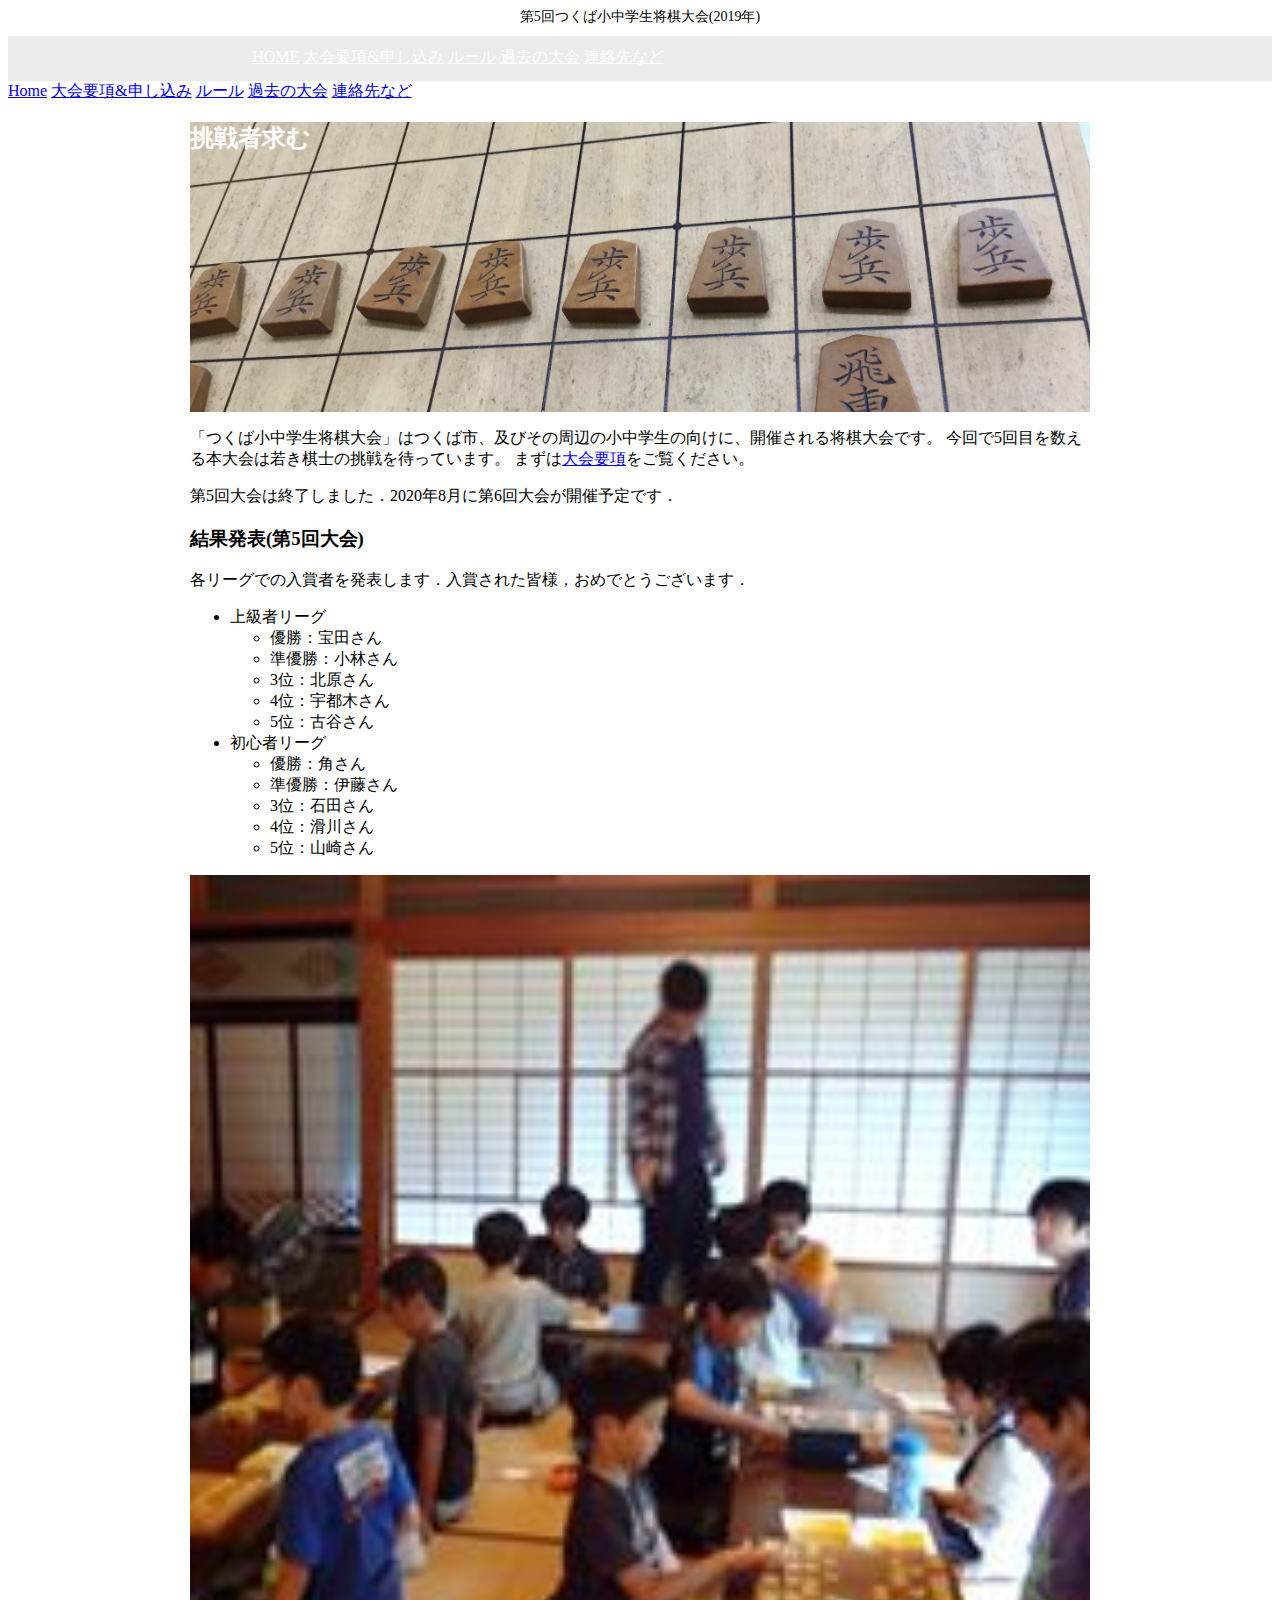
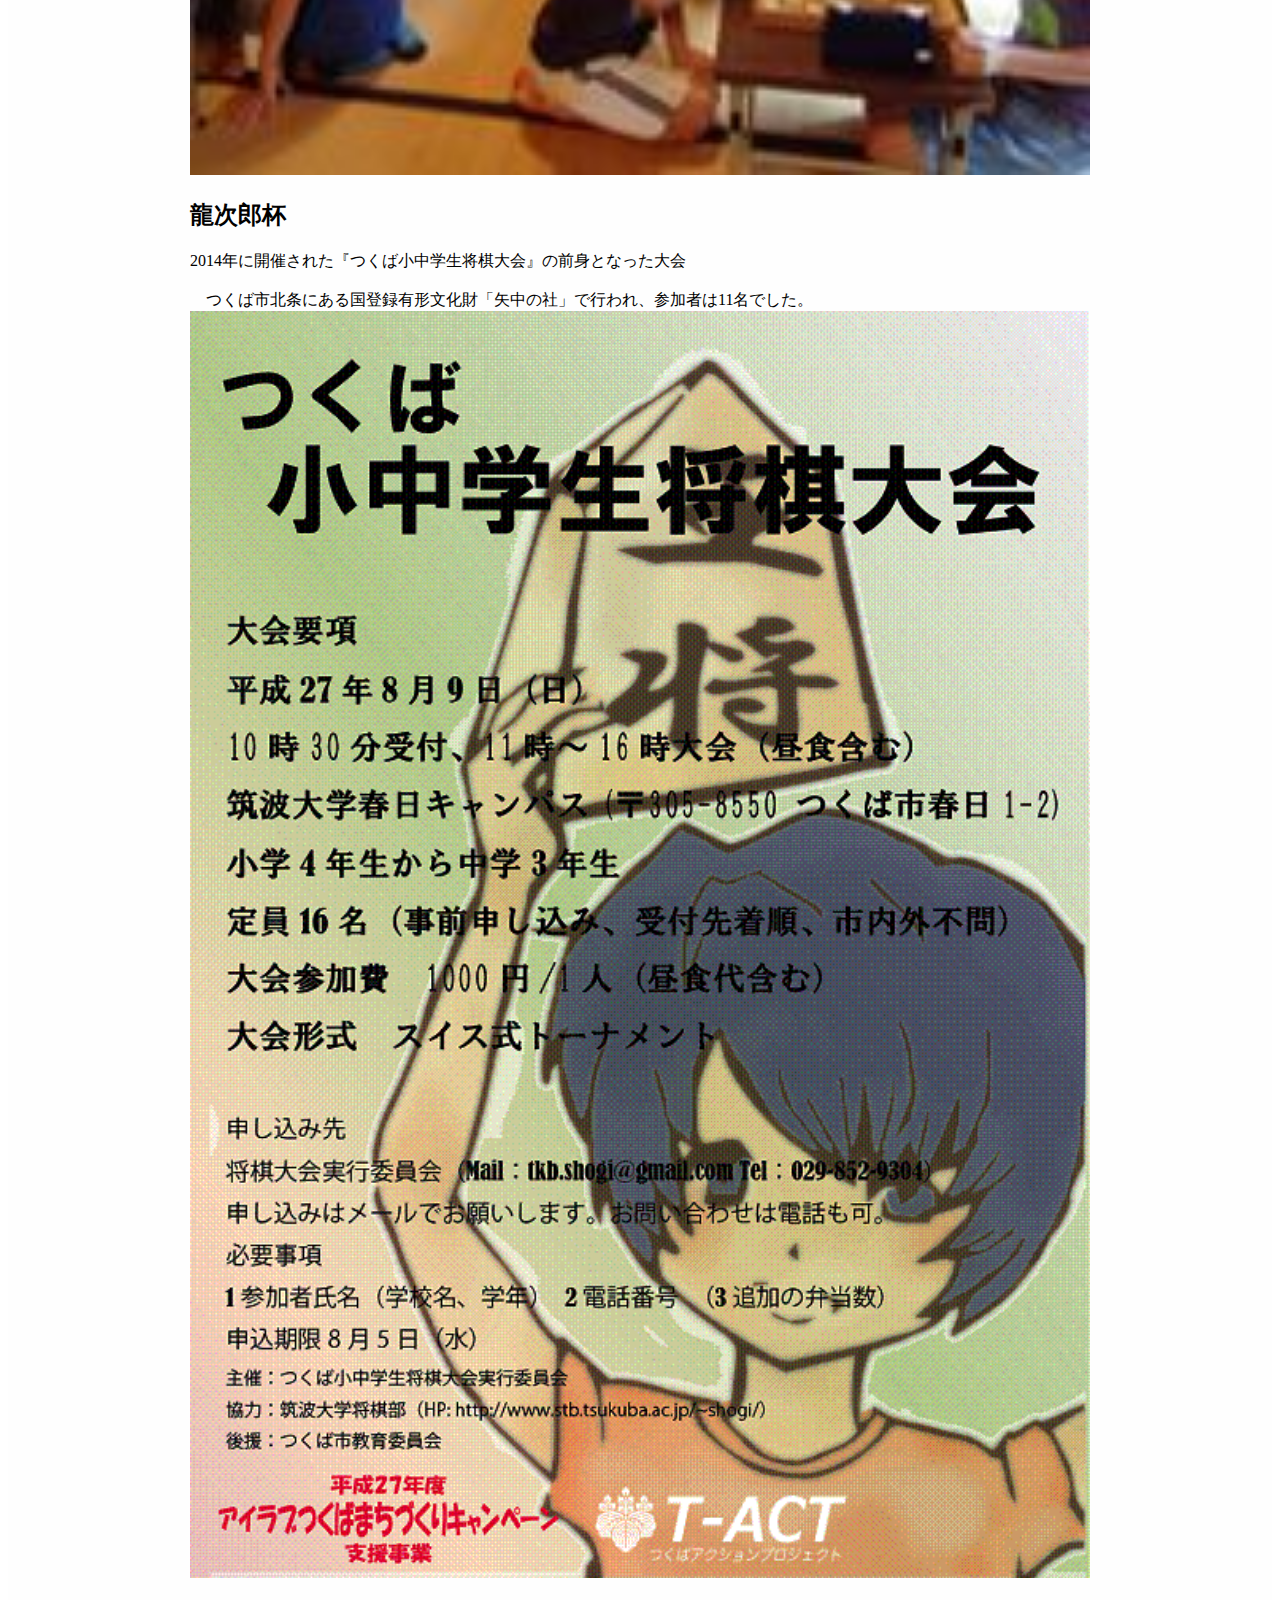
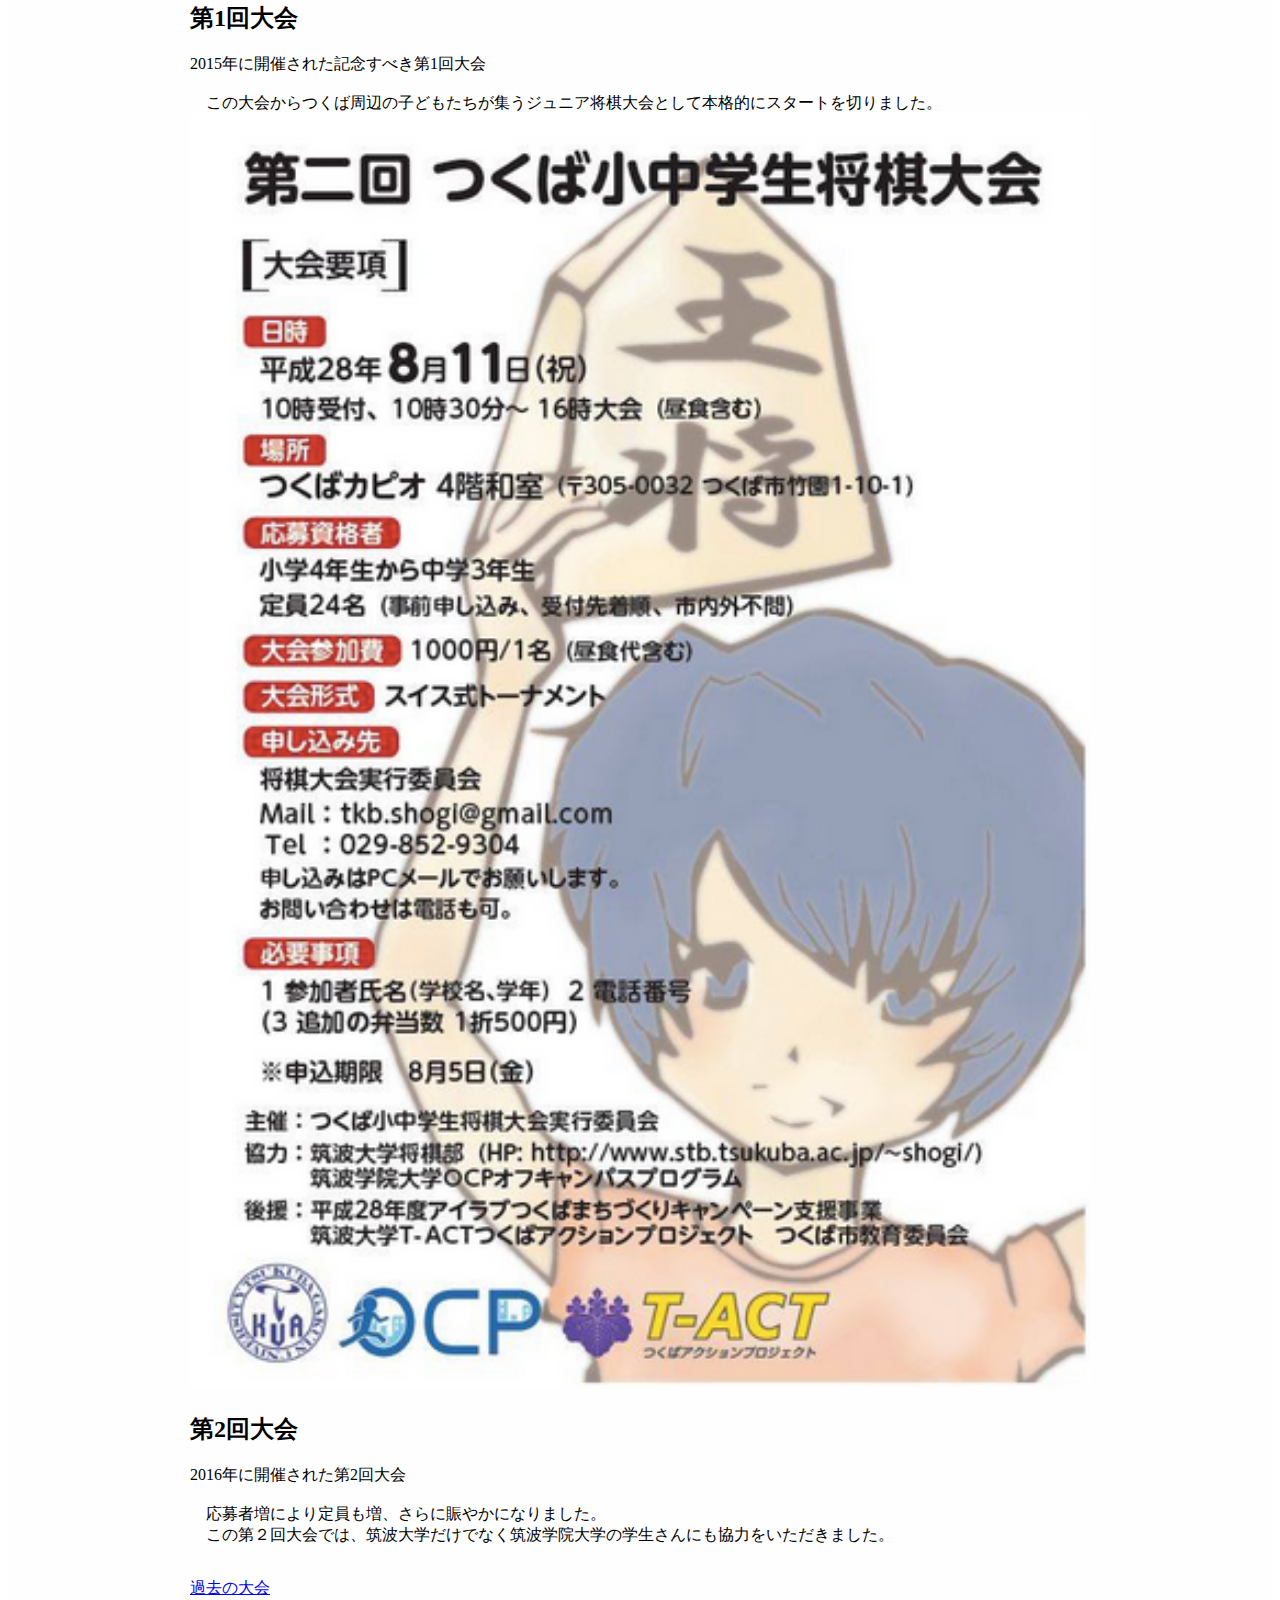
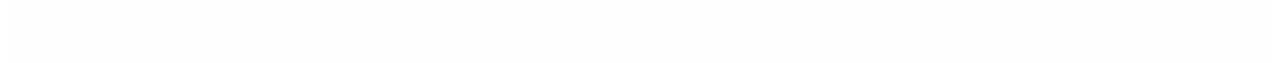
<file: docs/index.html>
<!DOCTYPE html>
<html lang="jp">

<head>
  <meta charset="UTF-8">
  <meta http-equiv="X-UA-Compatible" content="IE=edge">
  <meta name="viewport" content="width=device-width, initial-scale=1">
  <title>第5回つくば小中学生将棋大会</title>
  <meta name="description" content="つくば小中学生将棋大会ホームページ" />
  <link href="https://fonts.googleapis.com/css?family=Roboto:regular,bold,italic,thin,light,bolditalic,black,medium&amp;amp;lang=en" rel="stylesheet">
  <link href="https://fonts.googleapis.com/icon?family=Material+Icons" rel="stylesheet">
  <link href="https://code.getmdl.io/1.3.0/material.indigo-pink.min.css" rel="stylesheet">
  <link href="styles/main.css" rel="stylesheet">
</head>

<body id="top">
  <div class="mdl-layout mdl-js-layout mdl-layout--fixed-header">
    <header class="mdl-layout__header mdl-layout__header--waterfall site-header">
      <div class="mdl-layout__header-row">
            <span class="site-description">第5回つくば小中学生将棋大会(2019年)</span>
      </div>
      <div class="mdl-layout__header-row site-navigation-row mdl-layout--large-screen-only">
        <nav class="mdl-navigation mdl-typography--body-1-force-preferred-font">
          <a class="mdl-navigation__link" href="index.html">Home</a>
          <a class="mdl-navigation__link" href="about.html">大会要項&amp;申し込み</a>
          <a class="mdl-navigation__link" href="rule.html">ルール</a>
          <a class="mdl-navigation__link" href="past.html">過去の大会</a>
          <a class="mdl-navigation__link" href="contact.html">連絡先など</a>
        </nav>
      </div>
    </header>
    <div class="mdl-layout__drawer mdl-layout--small-screen-only">
      <nav class="mdl-navigation mdl-typography--body-1-force-preferred-font">
        <a class="mdl-navigation__link" href="index.html">Home</a>
        <a class="mdl-navigation__link" href="about.html">大会要項&amp;申し込み</a>
        <a class="mdl-navigation__link" href="rule.html">ルール</a>
        <a class="mdl-navigation__link" href="past.html">過去の大会</a>
        <a class="mdl-navigation__link" href="contact.html">連絡先など</a>
      </nav>
    </div>
    <main class="mdl-layout__content">
      <div class="site-content">

        <div class="container">
          <div class="mdl-grid site-max-width">
            <div class="mdl-cell mdl-cell--12-col mdl-card mdl-shadow--4dp welcome-card portfolio-card">
              <div class="mdl-card__title">
                <h2 class="mdl-card__title-text">挑戦者求む</h2>
              </div>
              <div class="mdl-card__supporting-text">
                <p>「つくば小中学生将棋大会」はつくば市、及びその周辺の小中学生の向けに、開催される将棋大会です。 今回で5回目を数える本大会は若き棋士の挑戦を待っています。 まずは<a href="about.html">大会要項</a>をご覧ください。</p>
                <p>第5回大会は終了しました．2020年8月に第6回大会が開催予定です．</p>
              </div>
            </div>
          </div>
          <div class="mdl-grid site-max-width">
              <div class="mdl-cell mdl-cell--12-col mdl-card mdl-shadow--4dp welcome-card portfolio-card">
                <h3 class="mdl-cell mdl-cell--12-col mdl-typography--headline">結果発表(第5回大会)</h3>
                <div class="mdl-cell mdl-cell--12-col mdl-card__supporting-text no-padding ">
                  各リーグでの入賞者を発表します．入賞された皆様，おめでとうございます．
                  <ul>
                    <li>上級者リーグ
                      <ul>
                        <li>優勝：宝田さん</li>
                        <li>準優勝：小林さん</li>
                        <li>3位：北原さん</li>
                        <li>4位：宇都木さん</li>
                        <li>5位：古谷さん</li>
                      </ul>
                    </li>
                    <li>初心者リーグ
                      <ul>
                        <li>優勝：角さん</li>
                        <li>準優勝：伊藤さん</li>
                        <li>3位：石田さん</li>
                        <li>4位：滑川さん</li>
                        <li>5位：山崎さん</li>
                      </ul>
                    </li>
                  </ul>
                </div>
              </div>
          </div>
          <div class="mdl-grid site-max-width">
            <div class="mdl-cell mdl-cell--12-col mdl-card mdl-shadow--4dp page-content">

              <section class="section--center mdl-grid site-max-width">
                <div class="mdl-cell mdl-card mdl-shadow--4dp portfolio-card">
                  <div class="mdl-card__media">
                    <img class="article-image" src="img/portfolio1.jpg" border="0" alt="">
                  </div>
                  <div class="mdl-card__title">
                    <h2 class="mdl-card__title-text">龍次郎杯</h2>
                  </div>
                  <div class="mdl-card__supporting-text">
                    2014年に開催された『つくば小中学生将棋大会』の前身となった大会<br>
                    <br> 　つくば市北条にある国登録有形文化財「矢中の社」で行われ、参加者は11名でした。
                  </div>
                </div>
                <div class="mdl-cell mdl-card mdl-shadow--4dp portfolio-card">
                  <div class="mdl-card__media">
                    <img class="article-image" src="img/portfolio2.jpg" border="0" alt="">
                  </div>
                  <div class="mdl-card__title">
                    <h2 class="mdl-card__title-text">第1回大会</h2>
                  </div>
                  <div class="mdl-card__supporting-text">
                    2015年に開催された記念すべき第1回大会<br>
                    <br> 　この大会からつくば周辺の子どもたちが集うジュニア将棋大会として本格的にスタートを切りました。
                  </div>
                </div>
                <div class="mdl-cell mdl-card mdl-shadow--4dp portfolio-card">
                  <div class="mdl-card__media">
                    <img class="article-image" src="img/portfolio3.jpg" border="0" alt="">
                  </div>
                  <div class="mdl-card__title">
                    <h2 class="mdl-card__title-text">第2回大会</h2>
                  </div>
                  <div class="mdl-card__supporting-text">
                    2016年に開催された第2回大会<br>
                    <br> 　応募者増により定員も増、さらに賑やかになりました。
                    <br> 　この第２回大会では、筑波大学だけでなく筑波学院大学の学生さんにも協力をいただきました。
                  </div>
                </div>
              </section>

              <section class="section--center mdl-grid site-max-width homepage-portfolio">
                <a class="mdl-button mdl-button--raised mdl-js-button mdl-js-ripple-effect mdl-button--accent" href="past.html">過去の大会</a>
              </section>
            </div>
          </div>
        </div>
      </div>
      <footer class="mdl-mini-footer">
        <div class="footer-container">

        </div>
      </footer>
    </main>
    <script src="https://code.getmdl.io/1.3.0/material.min.js" defer></script>
  </div>
</body>

</html>
</file>
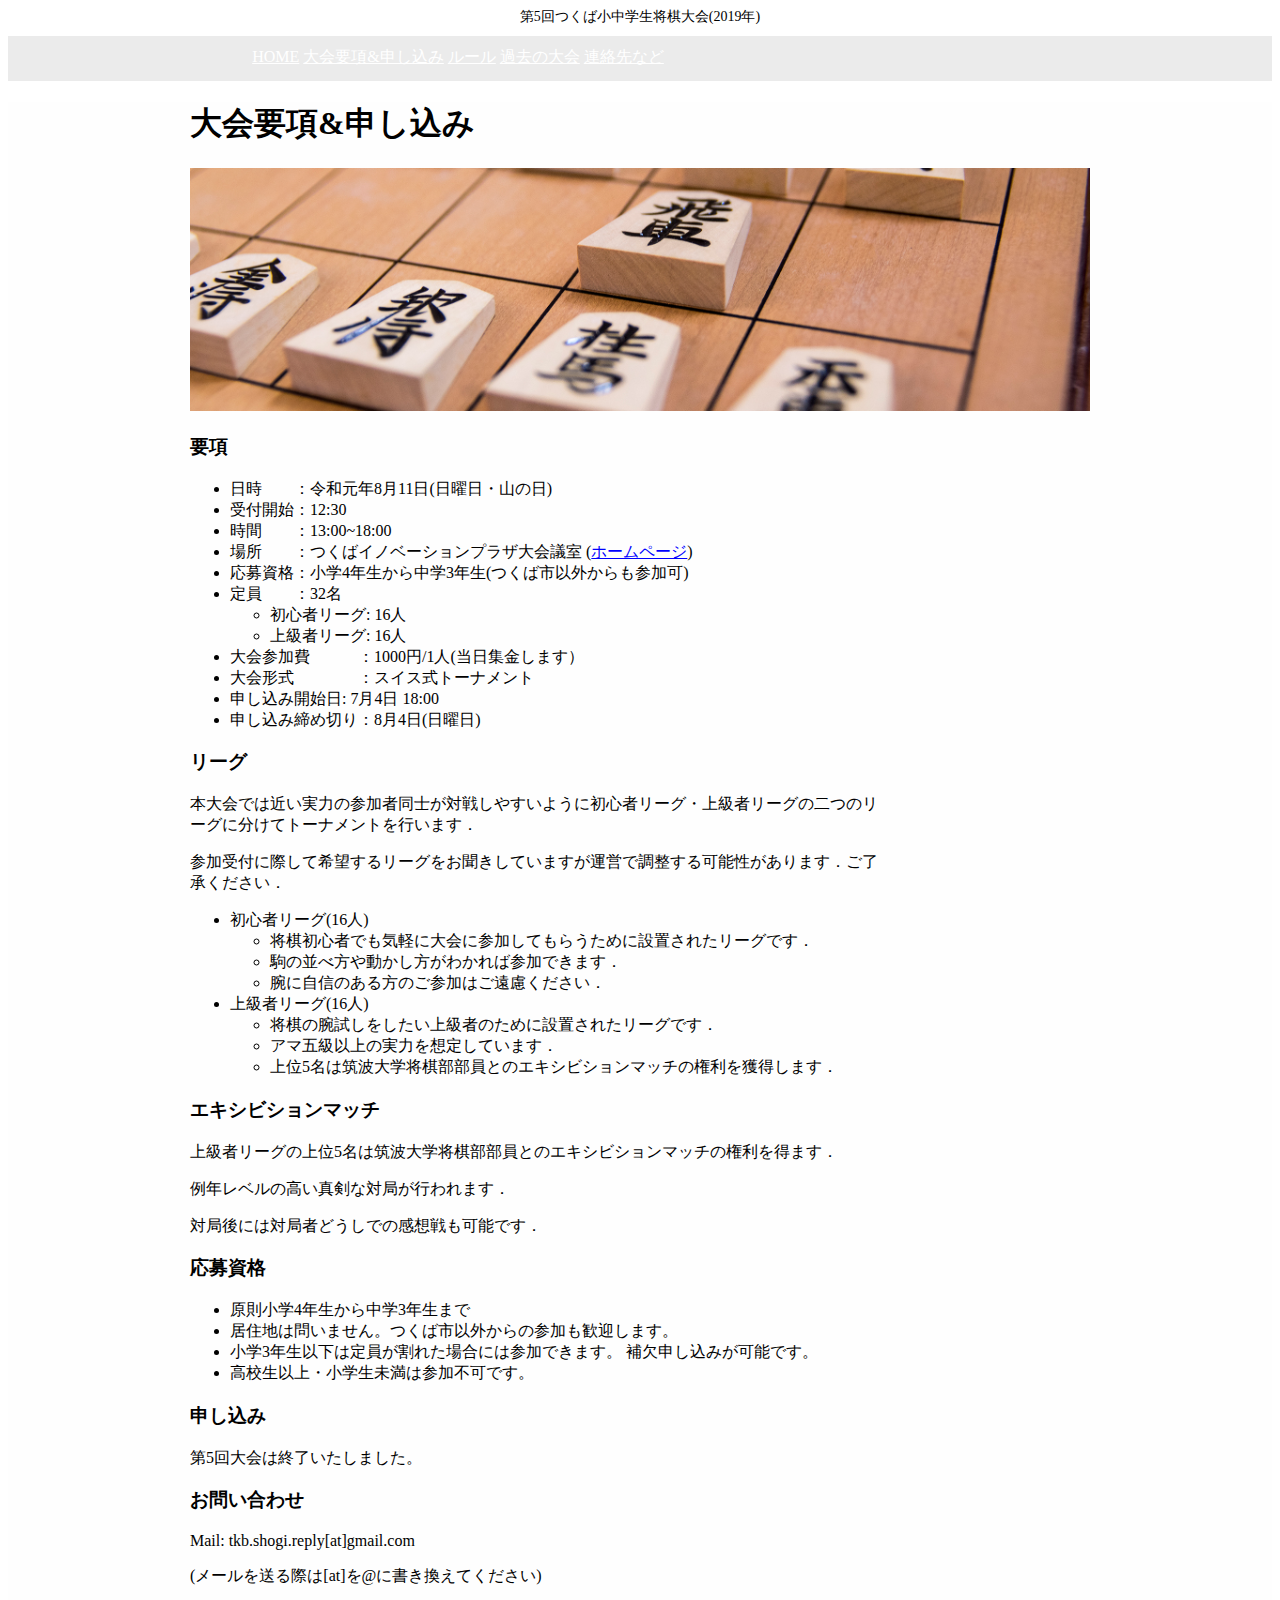
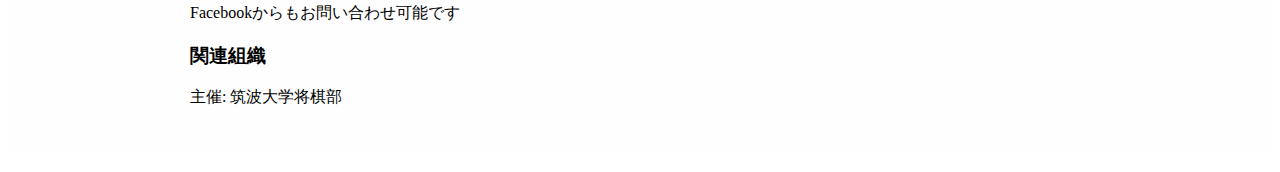
<file: docs/about.html>
<!DOCTYPE html>
<html lang="jp">

<head>
  <meta charset="UTF-8">
  <meta http-equiv="X-UA-Compatible" content="IE=edge">
  <meta name="viewport" content="width=device-width, initial-scale=1">
  <title>大会要項</title>
  <meta name="description" content="第5回つくば小中学生将棋大会の大会要項です" />
  <link href="https://fonts.googleapis.com/css?family=Roboto:regular,bold,italic,thin,light,bolditalic,black,medium&amp;amp;lang=en" rel="stylesheet">
  <link href="https://fonts.googleapis.com/icon?family=Material+Icons" rel="stylesheet">
  <link href="https://code.getmdl.io/1.3.0/material.indigo-pink.min.css" rel="stylesheet">
  <link href="styles/main.css" rel="stylesheet">
</head>

<body id="top">
  <div class="mdl-layout mdl-js-layout mdl-layout--fixed-header">
    <header class="mdl-layout__header mdl-layout__header--waterfall site-header">
      <div class="mdl-layout__header-row">
            <span class="site-description">第5回つくば小中学生将棋大会(2019年)</span>
      </div>
      <div class="mdl-layout__header-row site-navigation-row mdl-layout--large-screen-only">
        <nav class="mdl-navigation mdl-typography--body-1-force-preferred-font">
          <a class="mdl-navigation__link" href="index.html">Home</a>
          <a class="mdl-navigation__link" href="about.html">大会要項&amp;申し込み</a>
          <a class="mdl-navigation__link" href="rule.html">ルール</a>
          <a class="mdl-navigation__link" href="past.html">過去の大会</a>
          <a class="mdl-navigation__link" href="contact.html">連絡先など</a>
        </nav>
      </div>
    </header>
    <main class="mdl-layout__content">
      <div class="site-content">
        <div class="mdl-grid site-max-width">
          <div class="mdl-cell mdl-cell--12-col mdl-card mdl-shadow--4dp page-content">
            <div class="mdl-card__title">
              <h1 class="mdl-card__title-text">大会要項&amp;申し込み</h1>
            </div>
            <div class="mdl-card__media"><img class="article-image" src="img/about-2018.jpg" border="0" alt="About">
            </div>
            <div class="mdl-grid site-copy">
              <div class="mdl-cell mdl-cell--12-col">
                <h3 class="mdl-cell mdl-cell--12-col mdl-typography--headline">要項</h3>
                <div class="mdl-cell mdl-cell--12-col mdl-card__supporting-text no-padding">
                  <ul>
                    <li>日時　　：令和元年8月11日(日曜日・山の日)</li>
                    <li>受付開始：12:30</li>
                    <li>時間　　：13:00~18:00</li>
                    <li>場所　　：つくばイノベーションプラザ大会議室
                      (<a href="http://www.city.tsukuba.lg.jp/shisetsu/shiminseikatsu/1002800.html" style="color:blue">ホームページ</a>)</li>
                    <li>応募資格：小学4年生から中学3年生(つくば市以外からも参加可)</li>
                    <li>定員　　：32名
                      <ul>
                        <li>初心者リーグ: 16人</li>
                        <li>上級者リーグ: 16人</li>
                      </ul>
                    </li>
                    <li>大会参加費　　　：1000円/1人(当日集金します）</li>
                    <li>大会形式　　　　：スイス式トーナメント</li>
                    <li>申し込み開始日: 7月4日 18:00</li>
                    <li>申し込み締め切り：8月4日(日曜日)</li>
                  </ul>
                </div>

                <h3 class="mdl-cell mdl-cell--12-col mdl-typography--headline">リーグ</h3>
                <div class="mdl-cell mdl-cell--12-col mdl-card__supporting-text no-padding ">
                  <p>本大会では近い実力の参加者同士が対戦しやすいように初心者リーグ・上級者リーグの二つのリーグに分けてトーナメントを行います．</p>
                  <p>参加受付に際して希望するリーグをお聞きしていますが運営で調整する可能性があります．ご了承ください．</p>
                  <ul>
                    <li>初心者リーグ(16人)
                      <ul>
                        <li>将棋初心者でも気軽に大会に参加してもらうために設置されたリーグです．</li>
                        <li>駒の並べ方や動かし方がわかれば参加できます．</li>
                        <li>腕に自信のある方のご参加はご遠慮ください．</li>
                      </ul>
                    </li>
                    <li>上級者リーグ(16人)
                      <ul>
                        <li>将棋の腕試しをしたい上級者のために設置されたリーグです．</li>
                        <li>アマ五級以上の実力を想定しています．</li>
                        <li>上位5名は筑波大学将棋部部員とのエキシビションマッチの権利を獲得します．</li>
                      </ul>
                    </li>
                  </ul>
                </div>

                <h3 class="mdl-cell mdl-cell--12-col mdl-typography--headline">エキシビションマッチ</h3>
                <div class="mdl-cell mdl-cell--12-col mdl-card__supporting-text no-padding ">
                  <p>上級者リーグの上位5名は筑波大学将棋部部員とのエキシビションマッチの権利を得ます．</p>
                  <p>例年レベルの高い真剣な対局が行われます．</p>
                  <p>対局後には対局者どうしでの感想戦も可能です．</p>
                </div>

                <h3 class="mdl-cell mdl-cell--12-col mdl-typography--headline">応募資格</h3>
                <div class="mdl-cell mdl-cell--12-col mdl-card__supporting-text no-padding ">
                  <ul>
                    <li>原則小学4年生から中学3年生まで</li>
                    <li>居住地は問いません。つくば市以外からの参加も歓迎します。</li>
                    <li>小学3年生以下は定員が割れた場合には参加できます。 補欠申し込みが可能です。</li>
                    <li>高校生以上・小学生未満は参加不可です。</li>
                  </ul>
                </div>

                <h3 id="form" class="mdl-cell mdl-cell--12-col mdl-typography--headline">申し込み</h3>
                <div class="mdl-cell mdl-cell--8-col mdl-card__supporting-text no-padding ">
                  <p>第5回大会は終了いたしました。</p>
                </div>

                <h3 class="mdl-cell mdl-cell--12-col mdl-typography--headline">お問い合わせ</h3>
                <div class="mdl-cell mdl-cell--12-col mdl-card__supporting-text no-padding ">
                  <p>Mail: tkb.shogi.reply[at]gmail.com</p>
                  <p>(メールを送る際は[at]を@に書き換えてください)</p>
                  <p>Facebookからもお問い合わせ可能です</p>
                </div>

                <h3 class="mdl-cell mdl-cell--12-col mdl-typography--headline">関連組織</h3>
                <div class="mdl-cell mdl-cell--12-col mdl-card__supporting-text no-padding ">
                  <p>主催: 筑波大学将棋部</p>
                </div>
              </div>
            </div>
          </div>
        </div>
      </div>
      <footer class="mdl-mini-footer">
        <div class="footer-container">

        </div>
      </footer>
    </main>
    <script src="https://code.getmdl.io/1.3.0/material.min.js" defer></script>
  </div>
</body>

</html>
</file>
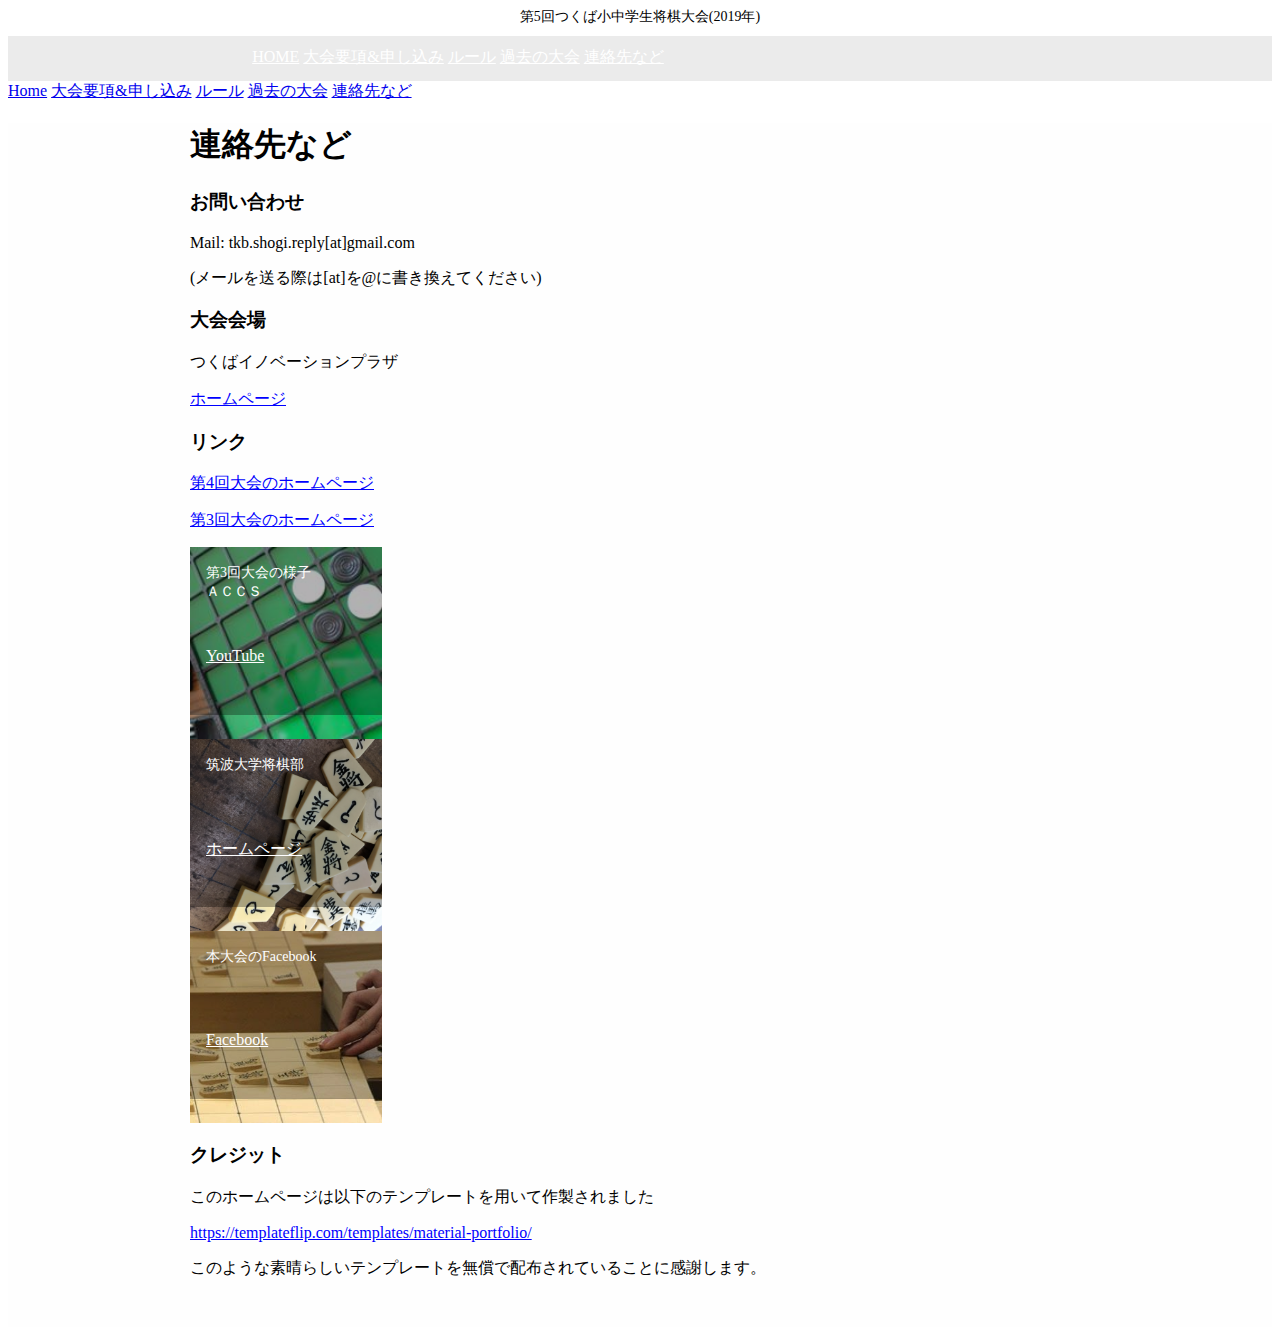
<file: docs/contact.html>
<!DOCTYPE html>
<html lang="jp">

<head>
  <meta charset="UTF-8">
  <meta http-equiv="X-UA-Compatible" content="IE=edge">
  <meta name="viewport" content="width=device-width, initial-scale=1">
  <title>連絡先など</title>
  <meta name="description" content="連絡先などの情報" />
  <link
    href="https://fonts.googleapis.com/css?family=Roboto:regular,bold,italic,thin,light,bolditalic,black,medium&amp;amp;lang=en"
    rel="stylesheet">
  <link href="https://fonts.googleapis.com/icon?family=Material+Icons" rel="stylesheet">
  <link href="https://code.getmdl.io/1.3.0/material.indigo-pink.min.css" rel="stylesheet">
  <link href="styles/main.css" rel="stylesheet">
</head>

<body id="top">
  <div class="mdl-layout mdl-js-layout mdl-layout--fixed-header">
    <header class="mdl-layout__header mdl-layout__header--waterfall site-header">
      <div class="mdl-layout__header-row">
        <span class="site-description">第5回つくば小中学生将棋大会(2019年)</span>
      </div>
      <div class="mdl-layout__header-row site-navigation-row mdl-layout--large-screen-only">
        <nav class="mdl-navigation mdl-typography--body-1-force-preferred-font">
          <a class="mdl-navigation__link" href="index.html">Home</a>
          <a class="mdl-navigation__link" href="about.html">大会要項&amp;申し込み</a>
          <a class="mdl-navigation__link" href="rule.html">ルール</a>
          <a class="mdl-navigation__link" href="past.html">過去の大会</a>
          <a class="mdl-navigation__link" href="contact.html">連絡先など</a>
        </nav>
      </div>
    </header>
    <div class="mdl-layout__drawer mdl-layout--small-screen-only">
      <nav class="mdl-navigation mdl-typography--body-1-force-preferred-font">
        <a class="mdl-navigation__link" href="index.html">Home</a>
        <a class="mdl-navigation__link" href="about.html">大会要項&amp;申し込み</a>
        <a class="mdl-navigation__link" href="rule.html">ルール</a>
        <a class="mdl-navigation__link" href="past.html">過去の大会</a>
        <a class="mdl-navigation__link" href="contact.html">連絡先など</a>
      </nav>
    </div>
    <main class="mdl-layout__content">
      <div class="site-content">
        <div class="mdl-grid site-max-width">
          <div class="mdl-cell mdl-cell--12-col mdl-card mdl-shadow--4dp page-content">
            <div class="mdl-card__title">
              <h1 class="mdl-card__title-text">連絡先など</h1>
            </div>

            <div class="mdl-grid site-copy">
              <div class="mdl-cell mdl-cell--12-col">
                <h3 class="mdl-cell mdl-cell--12-col mdl-typography--headline">お問い合わせ</h3>
                <div class="mdl-cell mdl-cell--12-col mdl-card__supporting-text no-padding ">
                  <p>Mail: tkb.shogi.reply[at]gmail.com</p>
                  <p>(メールを送る際は[at]を@に書き換えてください)</p>
                </div>

                <h3 class="mdl-cell mdl-cell--12-col mdl-typography--headline">大会会場</h3>
                <div class="mdl-cell mdl-cell--8-col mdl-card__supporting-text no-padding ">
                  <p>つくばイノベーションプラザ</p>
                  <p><a href="http://www.city.tsukuba.lg.jp/shisetsu/shiminseikatsu/1002800.html"
                      style="color:blue">ホームページ</a></p>
                </div>

                <h3 class="mdl-cell mdl-cell--12-col mdl-typography--headline">リンク</h3>
                <div class="mdl-cell mdl-cell--8-col mdl-card__supporting-text no-padding ">
                  <p><a href="https://tsukubashogi.github.io/Tsukusho2018/" style="color:blue">第4回大会のホームページ</a></p>
                </div>
                <div class="mdl-cell mdl-cell--8-col mdl-card__supporting-text no-padding ">
                  <p><a href="https://tsukubashogi.github.io/Tsukusho/" style="color:blue">第3回大会のホームページ</a></p>
                </div>
                <div class="mdl-grid">
                  <div class="mdl-cell mdl-cell--4-col">
                    <div class="demo-card-image mdl-card mdl-shadow--2dp person1">
                      <div class="mdl-card__title mdl-card--expand"></div>
                      <div class="mdl-card__actions">
                        <span class="demo-card-image__filename">第3回大会の様子<br>ＡＣＣＳ</span>
                      </div>
                      <div class="mdl-card__actions mdl-card--border">
                        <a class="mdl-button mdl-button--colored mdl-js-button mdl-js-ripple-effect mdl-button--accent"
                          href=" https://www.youtube.com/watch?v=ZlWLzPJ3dkw"
                          target="_blank" style="color:white">
                          YouTube
                        </a>
                      </div>
                    </div>
                  </div>

                  <div class="mdl-cell mdl-cell--4-col">
                    <div class="demo-card-image mdl-card mdl-shadow--2dp person2">
                      <div class="mdl-card__title mdl-card--expand"></div>
                      <div class="mdl-card__actions">
                        <span class="demo-card-image__filename">筑波大学将棋部</span>
                      </div>
                      <div class="mdl-card__actions mdl-card--border">
                        <a class="mdl-button mdl-button--colored mdl-js-button mdl-js-ripple-effect mdl-button--accent"
                          href=" http://www.stb.tsukuba.ac.jp/~shogi/" target="_blank" style="color:white">
                          ホームページ
                        </a>
                      </div>
                    </div>
                  </div>

                  <div class="mdl-cell mdl-cell--4-col">
                    <div class="demo-card-image mdl-card mdl-shadow--2dp person3">
                      <div class="mdl-card__title mdl-card--expand"></div>
                      <div class="mdl-card__actions">
                        <span class="demo-card-image__filename">本大会のFacebook</span>
                      </div>
                      <div class="mdl-card__actions mdl-card--border">
                        <a class="mdl-button mdl-button--colored mdl-js-button mdl-js-ripple-effect mdl-button--accent"
                          href=" https://www.facebook.com/%E3%81%A4%E3%81%8F%E3%81%B0%E5%B0%8F%E4%B8%AD%E5%AD%A6%E7%94%9F%E5%B0%86%E6%A3%8B%E5%A4%A7%E4%BC%9A-1131104996954338/"
                          target="_blank" style="color:white">
                          Facebook
                        </a>
                      </div>
                    </div>
                  </div>

                </div>
                <h3 class="mdl-cell mdl-cell--12-col mdl-typography--headline">クレジット</h3>
                <div class="mdl-cell mdl-cell--12-col mdl-card__supporting-text no-padding ">
                  <p>このホームページは以下のテンプレートを用いて作製されました</p>
                  <p><a href="https://templateflip.com/templates/material-portfolio/"
                      style="color:blue">https://templateflip.com/templates/material-portfolio/</a></p>
                  <p>このような素晴らしいテンプレートを無償で配布されていることに感謝します。</p>
                </div>

              </div>
            </div>
          </div>
        </div>
      </div>
      <footer class="mdl-mini-footer">
        <div class="footer-container">

        </div>
      </footer>
    </main>
    <script src="https://code.getmdl.io/1.3.0/material.min.js" defer></script>
  </div>
</body>

</html>
</file>
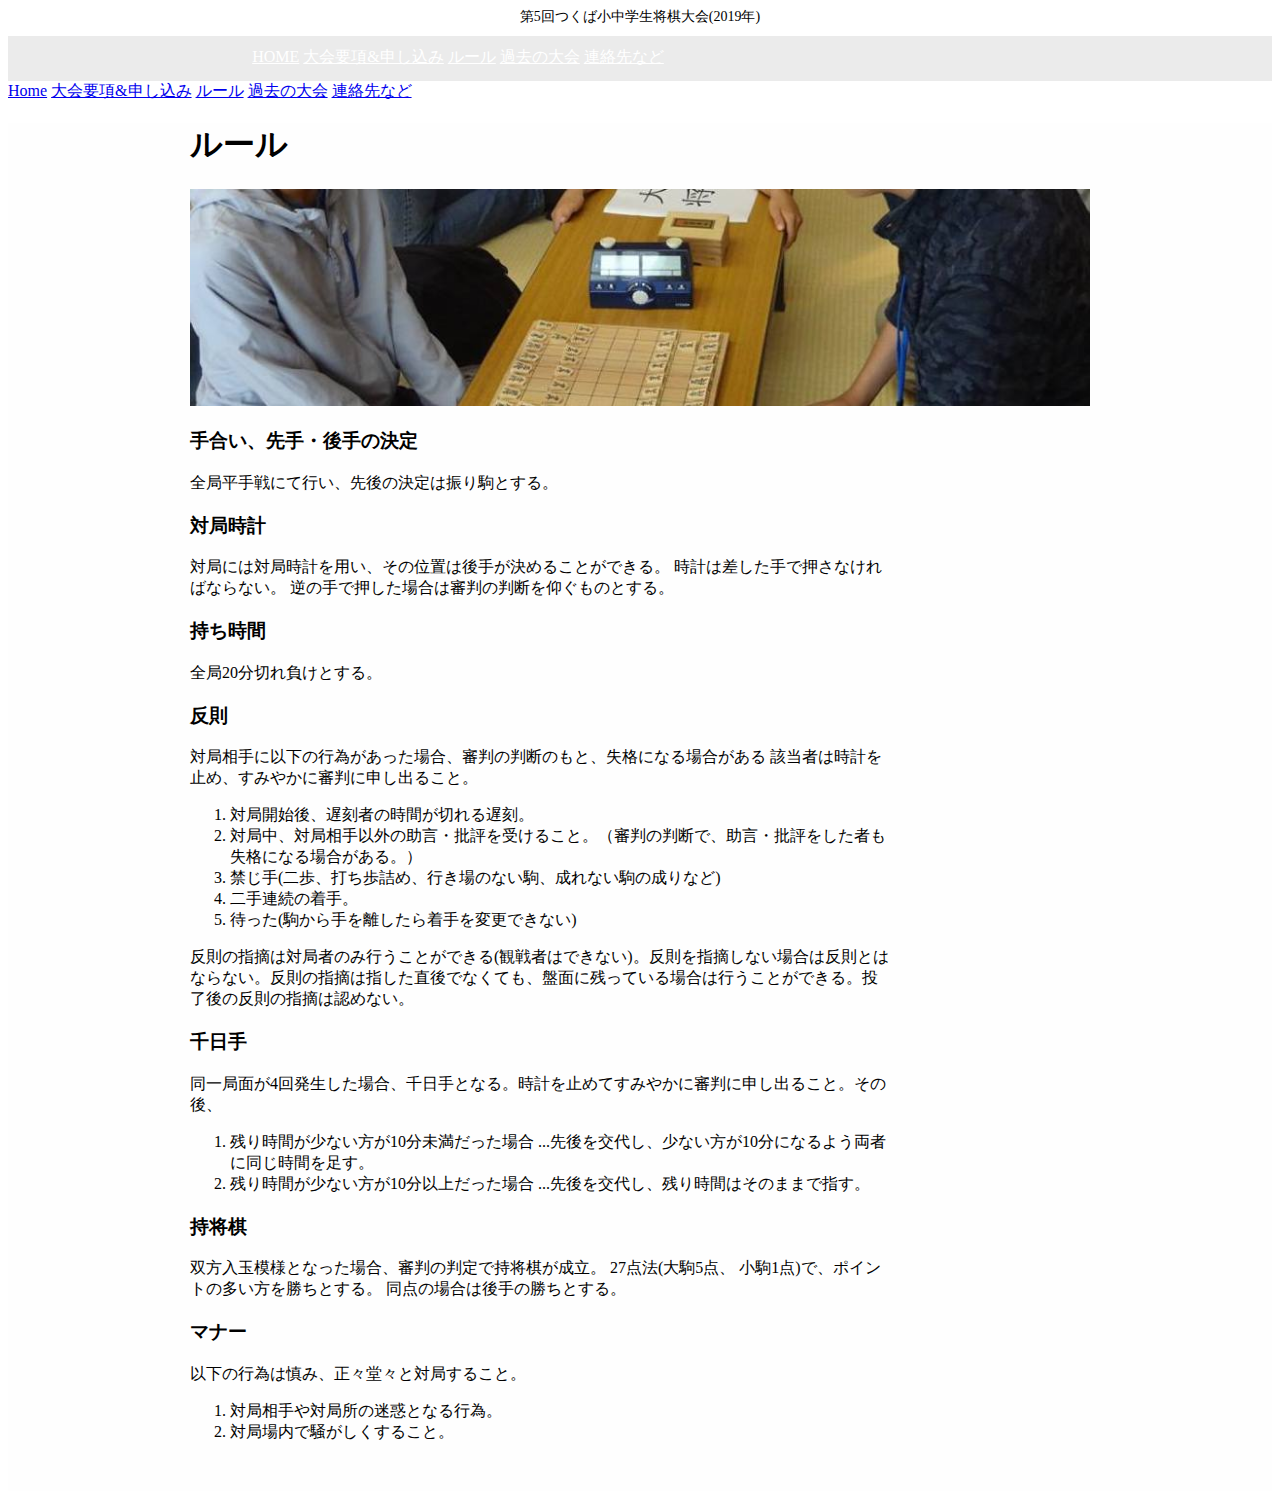
<file: docs/rule.html>
<!DOCTYPE html>
<html lang="jp">

<head>
  <meta charset="UTF-8">
  <meta http-equiv="X-UA-Compatible" content="IE=edge">
  <meta name="viewport" content="width=device-width, initial-scale=1">
  <title>ルール</title>
  <meta name="description" content="つくば小中学生将棋大会のルール" />
  <link href="https://fonts.googleapis.com/css?family=Roboto:regular,bold,italic,thin,light,bolditalic,black,medium&amp;amp;lang=en" rel="stylesheet">
  <link href="https://fonts.googleapis.com/icon?family=Material+Icons" rel="stylesheet">
  <link href="https://code.getmdl.io/1.3.0/material.indigo-pink.min.css" rel="stylesheet">
  <link href="styles/main.css" rel="stylesheet">
</head>

<body id="top">
  <div class="mdl-layout mdl-js-layout mdl-layout--fixed-header">
    <header class="mdl-layout__header mdl-layout__header--waterfall site-header">
      <div class="mdl-layout__header-row">
            <span class="site-description">第5回つくば小中学生将棋大会(2019年)</span>
      </div>
      <div class="mdl-layout__header-row site-navigation-row mdl-layout--large-screen-only">
        <nav class="mdl-navigation mdl-typography--body-1-force-preferred-font">
          <a class="mdl-navigation__link" href="index.html">Home</a>
          <a class="mdl-navigation__link" href="about.html">大会要項&amp;申し込み</a>
          <a class="mdl-navigation__link" href="rule.html">ルール</a>
          <a class="mdl-navigation__link" href="past.html">過去の大会</a>
          <a class="mdl-navigation__link" href="contact.html">連絡先など</a>
        </nav>
      </div>
    </header>
    <div class="mdl-layout__drawer mdl-layout--small-screen-only">
      <nav class="mdl-navigation mdl-typography--body-1-force-preferred-font">
        <a class="mdl-navigation__link" href="index.html">Home</a>
        <a class="mdl-navigation__link" href="about.html">大会要項&amp;申し込み</a>
        <a class="mdl-navigation__link" href="rule.html">ルール</a>
        <a class="mdl-navigation__link" href="past.html">過去の大会</a>
        <a class="mdl-navigation__link" href="contact.html">連絡先など</a>
      </nav>
    </div>
    <main class="mdl-layout__content">
      <div class="site-content">
        <div class="mdl-grid site-max-width">
          <div class="mdl-cell mdl-cell--12-col mdl-card mdl-shadow--4dp page-content">
            <div class="mdl-card__title">
              <h1 class="mdl-card__title-text">ルール</h1>
            </div>
            <div class="mdl-card__media"><img class="article-image" src="img/rule-2018.jpg" border="0" alt="About">
            </div>
            <div class="mdl-grid site-copy">
              <div class="mdl-cell mdl-cell--12-col">
                <h3 class="mdl-cell mdl-cell--12-col mdl-typography--headline">手合い、先手・後手の決定</h3>
                <div class="mdl-cell mdl-cell--12-col mdl-card__supporting-text no-padding ">
                  <p>全局平手戦にて行い、先後の決定は振り駒とする。</p>
                </div>

                <h3 class="mdl-cell mdl-cell--12-col mdl-typography--headline">対局時計</h3>
                <div class="mdl-cell mdl-cell--12-col mdl-card__supporting-text no-padding ">
                  <p>対局には対局時計を用い、その位置は後手が決めることができる。 時計は差した手で押さなければならない。 逆の手で押した場合は審判の判断を仰ぐものとする。 </p>
                </div>

                <h3 class="mdl-cell mdl-cell--12-col mdl-typography--headline">持ち時間</h3>
                <div class="mdl-cell mdl-cell--12-col mdl-card__supporting-text no-padding ">
                  <p>
                    全局20分切れ負けとする。
                  </p>
                </div>

                <h3 class="mdl-cell mdl-cell--12-col mdl-typography--headline">反則</h3>
                <div class="mdl-cell mdl-cell--12-col mdl-card__supporting-text no-padding ">
                  <p>対局相手に以下の行為があった場合、審判の判断のもと、失格になる場合がある 該当者は時計を止め、すみやかに審判に申し出ること。</p>
                  <ol>
                    <li>対局開始後、遅刻者の時間が切れる遅刻。 </li>
                    <li>対局中、対局相手以外の助言・批評を受けること。（審判の判断で、助言・批評をした者も失格になる場合がある。）</li>
                    <li>禁じ手(二歩、打ち歩詰め、行き場のない駒、成れない駒の成りなど) </li>
                    <li>二手連続の着手。</li>
                    <li>待った(駒から手を離したら着手を変更できない) </li>
                  </ol>
                  <p>反則の指摘は対局者のみ行うことができる(観戦者はできない)。反則を指摘しない場合は反則とはならない。反則の指摘は指した直後でなくても、盤面に残っている場合は行うことができる。投了後の反則の指摘は認めない。</p>
                </div>

                <h3 class="mdl-cell mdl-cell--12-col mdl-typography--headline">千日手</h3>
                <div class="mdl-cell mdl-cell--12-col mdl-card__supporting-text no-padding ">
                  <p>同一局面が4回発生した場合、千日手となる。時計を止めてすみやかに審判に申し出ること。その後、</p>
                  <ol>
                    <li>残り時間が少ない方が10分未満だった場合 ...先後を交代し、少ない方が10分になるよう両者に同じ時間を足す。 </li>
                    <li>残り時間が少ない方が10分以上だった場合 ...先後を交代し、残り時間はそのままで指す。
                    </li>
                  </ol>
                </div>

                <h3 class="mdl-cell mdl-cell--12-col mdl-typography--headline">持将棋</h3>
                <div class="mdl-cell mdl-cell--12-col mdl-card__supporting-text no-padding ">
                  <p>双方入玉模様となった場合、審判の判定で持将棋が成立。 27点法(大駒5点、 小駒1点)で、ポイントの多い方を勝ちとする。 同点の場合は後手の勝ちとする。
                  </p>
                </div>

                <h3 class="mdl-cell mdl-cell--12-col mdl-typography--headline">マナー</h3>
                <div class="mdl-cell mdl-cell--12-col mdl-card__supporting-text no-padding ">
                  <p>以下の行為は慎み、正々堂々と対局すること。</p>
                  <ol>
                    <li>対局相手や対局所の迷惑となる行為。 </li>
                    <li>対局場内で騒がしくすること。</li>
                  </ol>
                </div>

              </div>
            </div>
          </div>
        </div>
      </div>
      <footer class="mdl-mini-footer">
        <div class="footer-container">
        </div>
      </footer>
    </main>
    <script src="https://code.getmdl.io/1.3.0/material.min.js" defer></script>
  </div>
</body>

</html>
</file>
<file: docs/styles/main.css>
img {
  max-width: 100%;
}

.site-header {
  position: relative;
}

.site-header .mdl-layout__header-row {
  padding: 0;
  -ms-flex-pack: center;
  justify-content: center;
}

.site-description {
  display: block;
  font-size: 14px;
  text-align: center;
  font-weight: 400;
  margin-bottom: 10px;
}

.is-compact .mdl-layout__title span {
  display: none;
}

.site-logo-row {
  min-height: 200px;
}

.is-compact .site-logo-row {
  min-height: auto;
}

.site-logo {
  background: url(../img/site-logo.png) 50% no-repeat;
  background-size: cover;
  height: 120px;
  width: 120px;
  margin: 15px auto;
}

.is-compact .site-logo {
  height: 50px;
  width: 50px;
  margin: 7px auto;
}

.site-navigation-row {
  background-color: rgba(0, 0, 0, 0.08);
  text-transform: uppercase;
  height: 45px;
}

.site-navigation-row .mdl-navigation {
  text-align: center;
  max-width: 900px;
  width: 100%;
}

.site-navigation-row .mdl-navigation__link {
  -ms-flex: 1;
  flex: 1;
  line-height: 42px;
  color: #fff;
}

.site-navigation-row .is-active {
  position: relative;
  font-weight: bold;
  opacity: 1;
}

.site-navigation-row .mdl-navigation__link:hover {
  opacity: 1;
}

.mdl-layout__header .mdl-layout__drawer-button {
  color: #fff;
}

.mdl-layout__content {
  background-color: #fefefe;
}

.site-content {
  margin: 1em auto;
  min-height: 580px;
}

.page-content {
  padding-bottom: 2em;
}

.site-max-width {
  max-width: 900px;
  margin: auto;
}

.site-copy {
  max-width: 700px;
}

.welcome-card > .mdl-card__title {
  color: #fff;
  height: 290px;
  background: url("../img/cover.jpg") center/cover;
}

.event-card {
  background: #3E4EB8;
}

.event-card .mdl-card__actions {
  border-color: rgba(255, 255, 255, 0.2);
}

.event-card .mdl-card__title {
  -ms-flex-align: start;
      align-items: flex-start;
}

.event-card .mdl-card__title > h4 {
  margin-top: 0;
}

.event-card .mdl-card__actions {
  display: -ms-flexbox;
  display: flex;
  box-sizing: border-box;
  -ms-flex-align: center;
      align-items: center;
}

.event-card .mdl-card__actions > .material-icons {
  padding-right: 10px;
}

.event-card .mdl-card__title,
.event-card .mdl-card__actions,
.event-card .mdl-card__actions > .mdl-button {
  color: #fff;
}

.section__play-btn {
  display: -ms-flexbox;
  display: flex;
  -ms-flex-align: center;
  align-items: center;
  -ms-flex-pack: center;
  justify-content: center;
  min-height: 150px;
}

.section__play-btn .material-icons {
  font-size: 3rem;
}

.section--center {
  margin: 0 auto 2rem;
}

.homepage-portfolio .mdl-button {
  margin: 0 auto;
}

.homepage-footer {
  background: #eee;
  margin-bottom: -1em;
  padding: 2rem 0;
}

.portfolio-card .mdl-card__title {
  padding-bottom: 0;
}

img.article-image {
  width: 100%;
  height: auto;
}

.demo-card-image.mdl-card {
  width: 192px;
  height: 192px;
}

.person1 {
  background: url("../img/person1.jpg") center/cover;
}

.person2 {
  background: url("../img/person2.jpg") center/cover;
}

.person3 {
  background: url("../img/person3.jpg") center/cover;
}

.demo-card-image > .mdl-card__actions {
  height: 52px;
  padding: 16px;
  background: rgba(0, 0, 0, 0.3);
}

.demo-card-image__filename {
  color: #fff;
  font-size: 14px;
  font-weight: 500;
}

.form-contact .mdl-textfield {
  width: 100%;
}

#contact-button {
  position: fixed;
  display: block;
  right: 0;
  bottom: 0;
  margin-right: 40px;
  margin-bottom: 40px;
  z-index: 900;
}

footer .mdl-logo a {
  color: #fff;
  text-decoration: none;
  border-bottom: 1px dotted #aaa;
}

.footer-container {
  margin: 0 auto;
}
/*# sourceMappingURL=[data-uri] */
</file>
